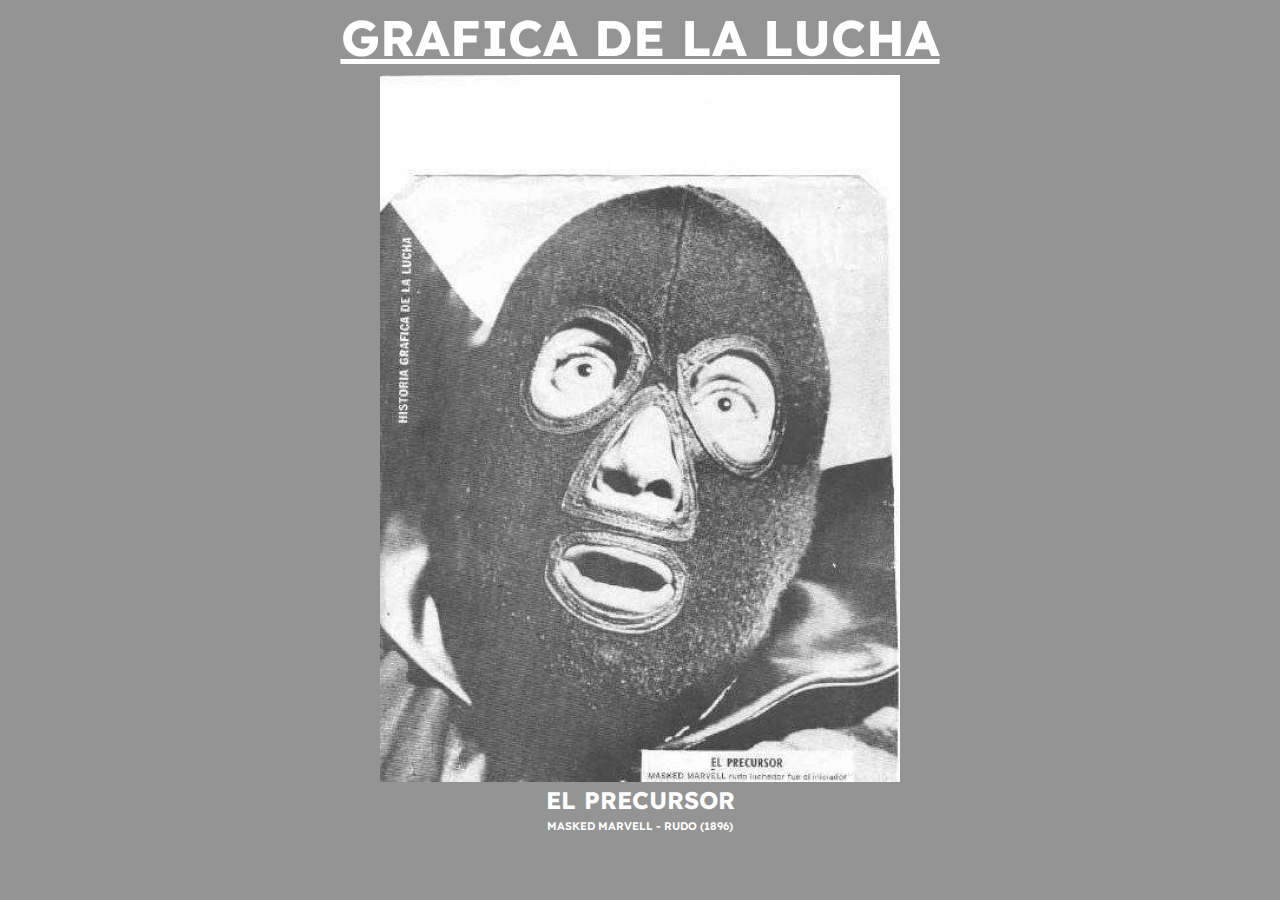
<file: ej-4/index.html>
<!DOCTYPE html>
<html lang="en">

<head>
  <meta charset="UTF-8">
  <meta http-equiv="X-UA-Compatible" content="IE=edge">
  <meta name="viewport" content="width=device-width, initial-scale=1.0">
  <link rel="preconnect" href="https://fonts.googleapis.com">
  <link rel="preconnect" href="https://fonts.gstatic.com" crossorigin>
  <link href="https://fonts.googleapis.com/css2?family=Readex+Pro:wght@300;700&display=swap" rel="stylesheet">
  <title>Ejercicio 04</title>
  <link rel="stylesheet" href="style.css">
</head>

<body>
  <h1>GRAFICA DE LA LUCHA</h1>
  <img class="imagen" src="ciclon-mckey.jpeg" alt="">
  <h2>EL PRECURSOR</h2>
  <p>MASKED MARVELL - RUDO (1896)</p>
</body>

</html>
</file>
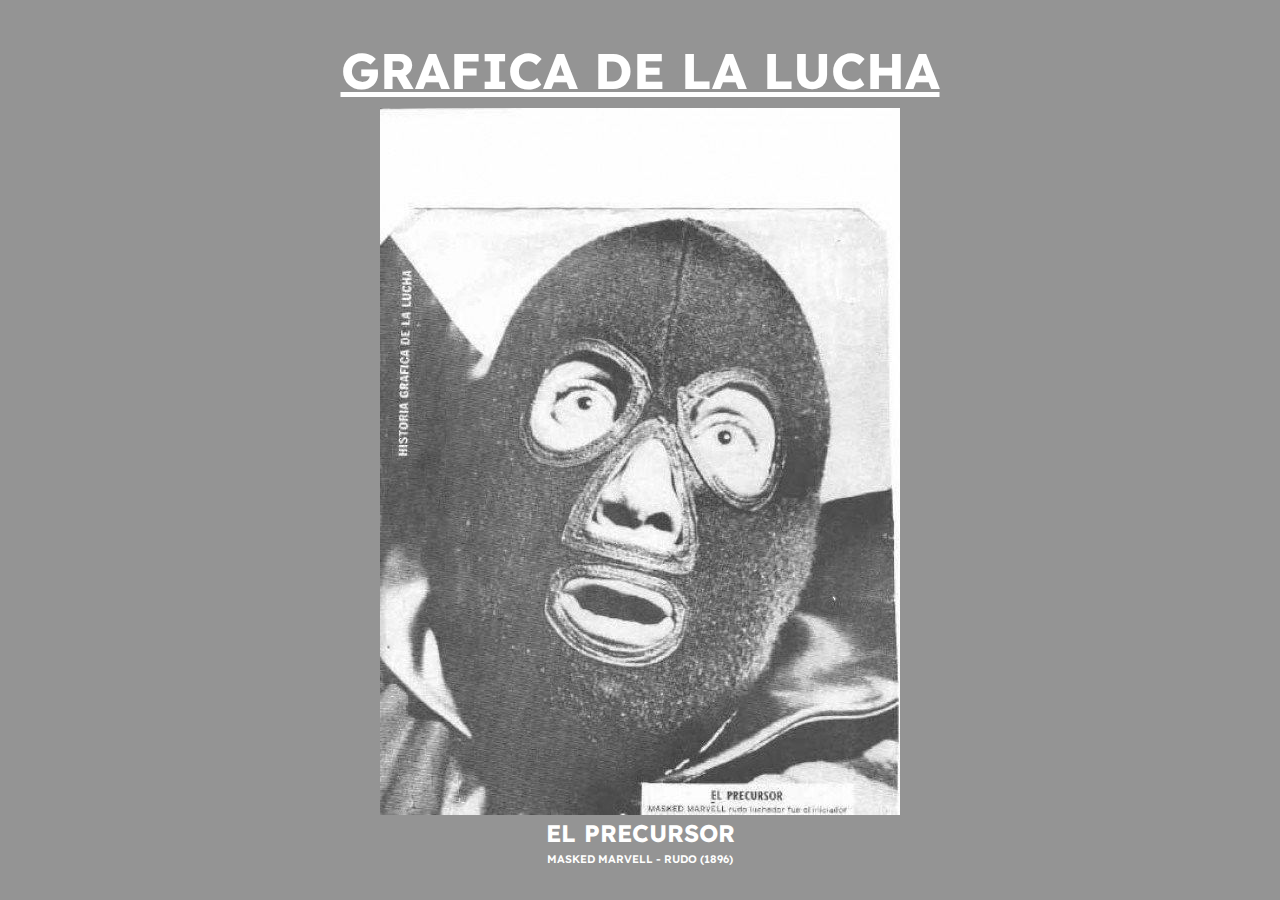
<file: ej-5/index.html>
<!DOCTYPE html>
<html lang="en">

<head>
  <div>

  </div>
  <meta charset="UTF-8">
  <meta http-equiv="X-UA-Compatible" content="IE=edge">
  <meta name="viewport" content="width=device-width, initial-scale=1.0">
  <link rel="preconnect" href="https://fonts.googleapis.com">
  <link rel="preconnect" href="https://fonts.gstatic.com" crossorigin>
  <link href="https://fonts.googleapis.com/css2?family=Readex+Pro:wght@300;700&display=swap" rel="stylesheet">
  <title>Ejercicio 04</title>
  <link rel="stylesheet" href="style.css">
</head>

<body>
  <div class="contenedor">
    <div class="caja">
      <h1>GRAFICA DE LA LUCHA</h1>
      <img class="imagen" src="ciclon-mckey.jpeg" alt="">
      <h2>EL PRECURSOR</h2>
      <p>MASKED MARVELL - RUDO (1896)</p>
    </div>
  </div>

</body>

</html>
</file>
<file: ej-4/style.css>
/* Imports & supports */
/* @import url("https://rsms.me/inter/inter.css");
@supports (font-variation-settings: normal) {
  html {
    font-family: "Inter var", sans-serif;
  }
} */
/* Reset & Base */
*,
*::before,
*::after {
  box-sizing: border-box;
}
body,
h1,
h2,
h3,
h4,
h5,
p,
figure,
picture {
  margin: 0;
}
body {
  line-height: 1.5;
  min-height: 100vh;
}
ul {
  margin: 0;
  padding-inline: 0;
}
li {
  list-style: none;
}
a {
  text-decoration: none;
}
img,
picture {
  max-width: 100%;
  display: block;
}
@media (prefers-reduced-motion: reduce) {
  *,
  *::before,
  *::after {
    animation-duration: 0.01ms !important;
    animation-iteration-count: 1 !important;
    transition-duration: 0.01ms !important;
    scroll-behavior: auto !important;
  }
}
/* Variables */
:root {
  /* colores */
  /*   --clr-dark: 230 35% 7%;
  --clr-light: 231 77% 90%;
  --clr-white: 0 0% 100%; */
  /* tipografia */
  --f-family: "Readex Pro";
}
/* Aplica estas variables a todos los elementos */
* {
  font-family: var(--f-family);
  color: white;
  font-size: var(90px);
  font-weight: var(sans-serif);
  background-color: rgb(148, 148, 148);
}
/* Componentes */
h1 {
  text-align: center;
  font-size: 50px;
  text-decoration: underline;
}
.imagen {
  margin: auto;
}

h2 {
  text-align: center;
}
p {
  text-align: center;
  font-weight: 600;
  font-size: 11px;
}
/* Utilidades */
.flex {
  display: flex;
}
.grid {
  display: grid;
}
.contenedor {
  width: 90vw;
  margin-inline: auto;
}
</file>
<file: ej-5/style.css>
/* Imports & supports */
/* @import url("https://rsms.me/inter/inter.css");
@supports (font-variation-settings: normal) {
  html {
    font-family: "Inter var", sans-serif;
  }
} */
/* Reset & Base */
*,
*::before,
*::after {
  box-sizing: border-box;
}
body,
h1,
h2,
h3,
h4,
h5,
p,
figure,
picture {
  margin: 0;
}
body {
  line-height: 1.5;
  min-height: 100vh;
}
ul {
  margin: 0;
  padding-inline: 0;
}
li {
  list-style: none;
}
a {
  text-decoration: none;
}
img,
picture {
  max-width: 100%;
  display: block;
}
@media (prefers-reduced-motion: reduce) {
  *,
  *::before,
  *::after {
    animation-duration: 0.01ms !important;
    animation-iteration-count: 1 !important;
    transition-duration: 0.01ms !important;
    scroll-behavior: auto !important;
  }
}
/* Variables */
:root {
  /* colores */
  /*   --clr-dark: 230 35% 7%;
  --clr-light: 231 77% 90%;
  --clr-white: 0 0% 100%; */
  /* tipografia */
  --f-family: "Readex Pro";
}
/* Aplica estas variables a todos los elementos */
* {
  font-family: var(--f-family);
  color: white;
  font-size: var(90px);
  font-weight: var(sans-serif);
  background-color: rgb(148, 148, 148);
}
/* Componentes */
h1 {
  text-align: center;
  font-size: 50px;
  text-decoration: underline;
}
.imagen {
  margin: auto;
}

h2 {
  text-align: center;
}
p {
  text-align: center;
  font-weight: 600;
  font-size: 11px;
}
/* Utilidades */
.flex {
  display: flex;
}
.grid {
  display: grid;
}
.contenedor {
  height: 100vh;
  display: flex;
  justify-content: center;
  align-items: center;
  padding-inline: 1rem;
}

.caja {
  position: relative;
  width: 100%;
}
</file>
